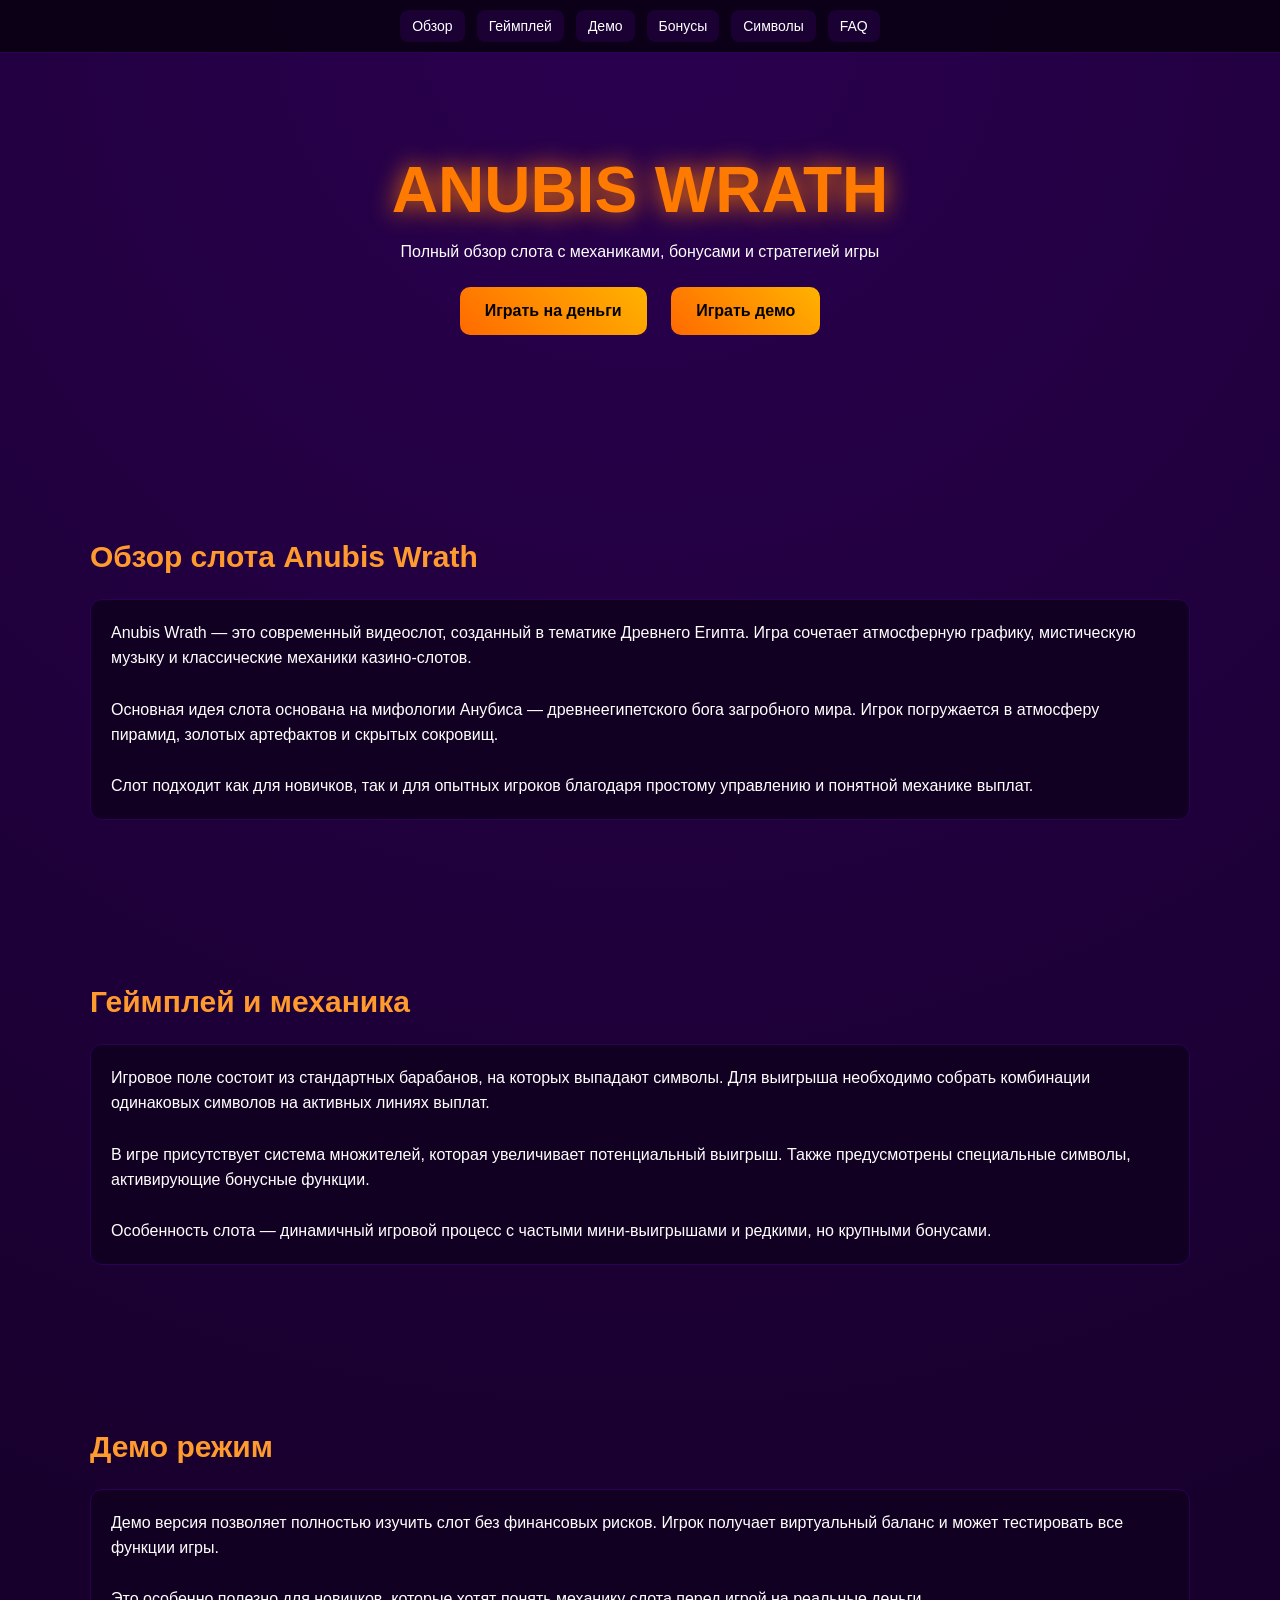
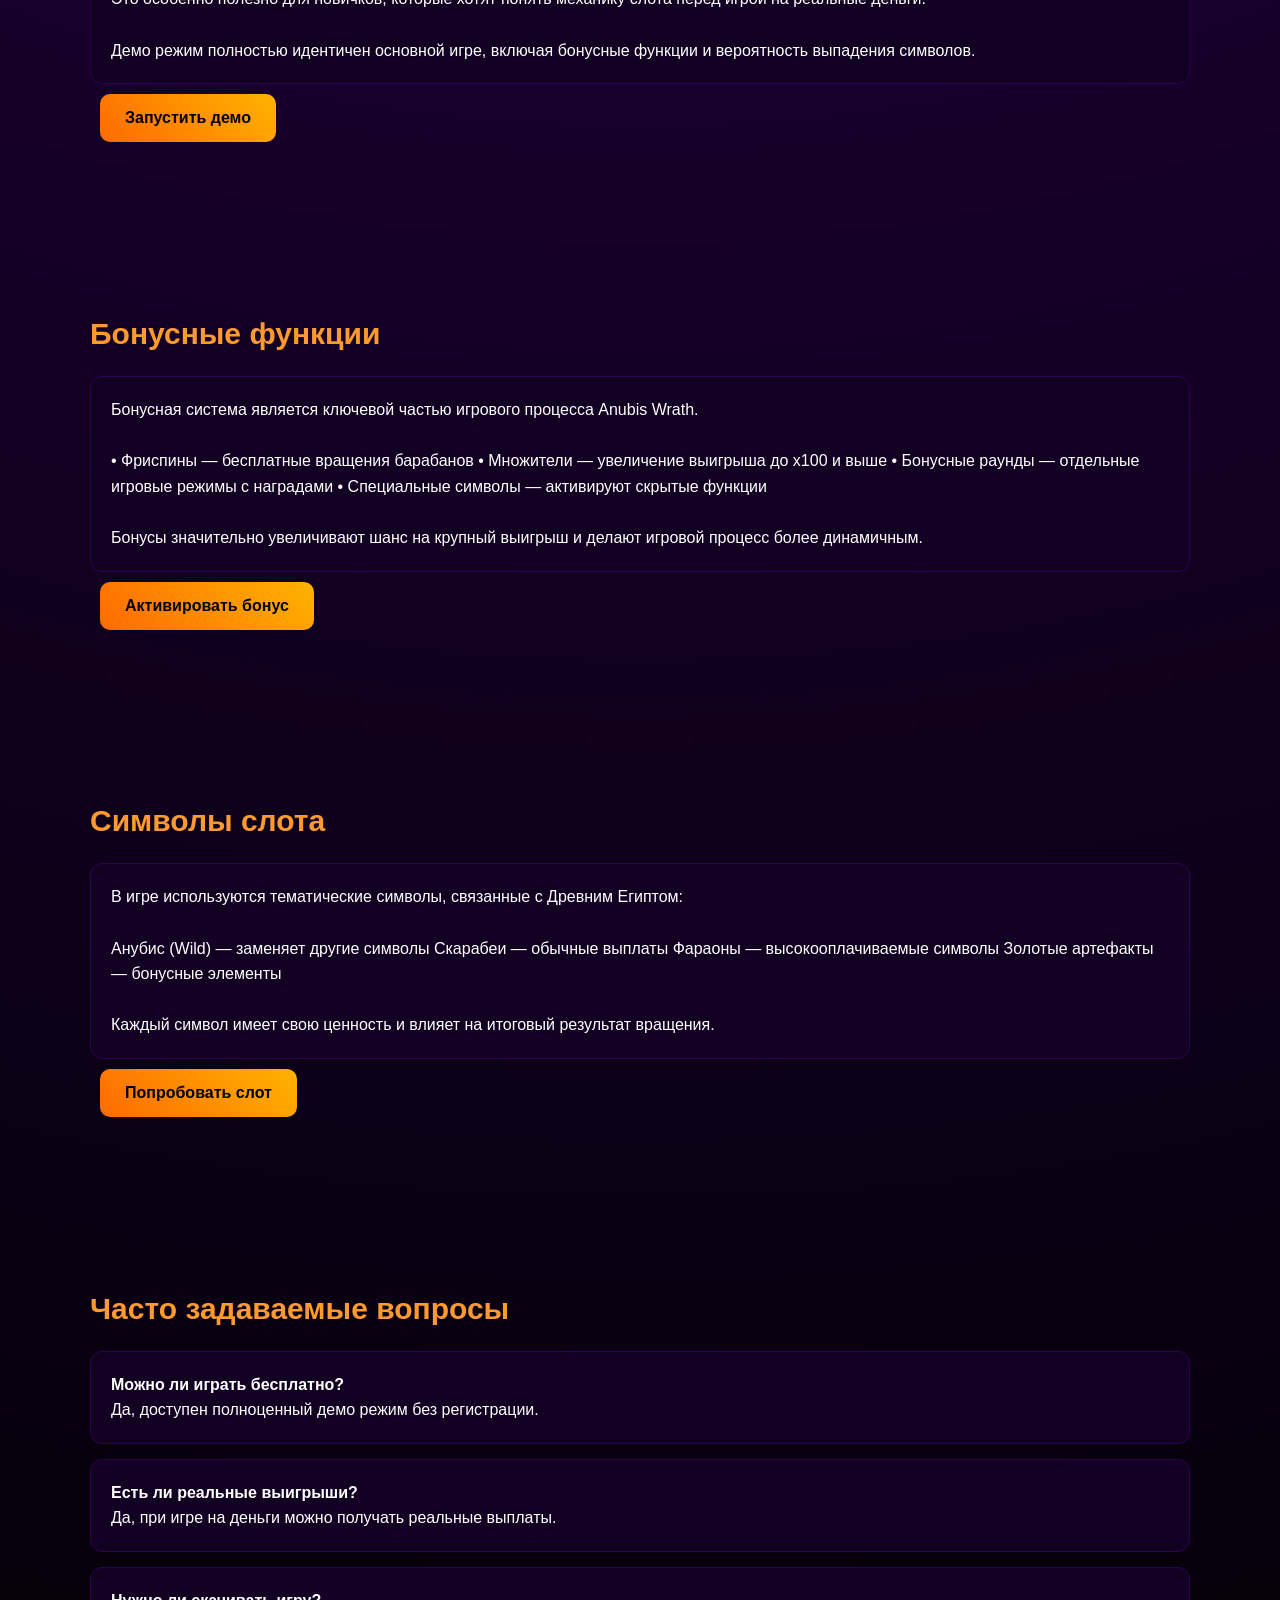
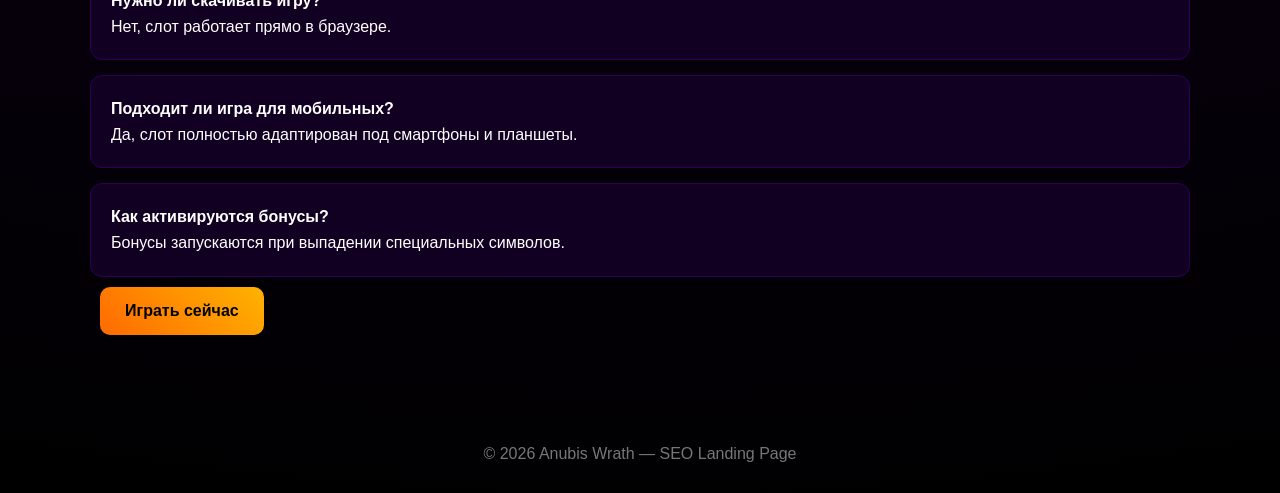
<file: index.html>
<!doctype html>
<html lang="ru">
<head>
  <meta charset="UTF-8" />
  <meta name="viewport" content="width=device-width, initial-scale=1.0"/>

  <title>Anubis Wrath — слот онлайн | Играть демо и на деньги</title>

  <meta name="description" content="Anubis Wrath — онлайн слот в стиле Древнего Египта. Подробный обзор игры, бонусов, символов и механики. Играй демо или на деньги."/>
  <meta name="keywords" content="Anubis Wrath, слот онлайн, играть бесплатно, казино слот, демо слот Египет"/>

  <meta name="robots" content="index, follow"/>

  <style>
    body{
      margin:0;
      font-family:Arial;
      background:radial-gradient(circle at top,#2a004f,#000);
      color:#fff;
    }

    header{
      position:sticky;
      top:0;
      background:#0a0014ee;
      display:flex;
      justify-content:center;
      gap:12px;
      padding:10px;
      border-bottom:1px solid #2d0057;
      flex-wrap:wrap;
    }

    header a{
      color:#fff;
      text-decoration:none;
      padding:8px 12px;
      background:#1a0033;
      border-radius:8px;
      font-size:14px;
    }

    header a:hover{
      background:#ff7a00;
      color:#000;
    }

    .hero{
      text-align:center;
      padding:100px 20px;
    }

    h1{
      font-size:clamp(36px,5vw,80px);
      color:#ff7a00;
      margin:0;
      text-shadow:0 0 25px #ff7a00;
    }

    .btn{
      display:inline-block;
      margin:10px;
      padding:15px 25px;
      background:linear-gradient(45deg,#ff6a00,#ffb300);
      color:#000;
      font-weight:bold;
      text-decoration:none;
      border-radius:10px;
      animation:pulse 1.5s infinite;
    }

    @keyframes pulse{
      0%{box-shadow:0 0 10px #ff6a00;}
      50%{box-shadow:0 0 30px #ffb300;}
      100%{box-shadow:0 0 10px #ff6a00;}
    }

    section{
      max-width:1100px;
      margin:auto;
      padding:70px 20px;
    }

    h2{
      color:#ff9a2f;
      font-size:30px;
    }

    .card{
      background:#120022;
      padding:20px;
      border-radius:12px;
      border:1px solid #2d0057;
      margin-top:15px;
      line-height:1.6;
    }

    footer{
      text-align:center;
      padding:30px;
      color:#777;
    }
  </style>
  <!-- Yandex.Metrika counter -->
<script type="text/javascript">
    (function(m,e,t,r,i,k,a){
        m[i]=m[i]||function(){(m[i].a=m[i].a||[]).push(arguments)};
        m[i].l=1*new Date();
        for (var j = 0; j < document.scripts.length; j++) {if (document.scripts[j].src === r) { return; }}
        k=e.createElement(t),a=e.getElementsByTagName(t)[0],k.async=1,k.src=r,a.parentNode.insertBefore(k,a)
    })(window, document,'script','https://mc.yandex.ru/metrika/tag.js?id=109042011', 'ym');

    ym(109042011, 'init', {ssr:true, webvisor:true, clickmap:true, ecommerce:"dataLayer", referrer: document.referrer, url: location.href, accurateTrackBounce:true, trackLinks:true});
</script>
<noscript><div><img src="https://mc.yandex.ru/watch/109042011" style="position:absolute; left:-9999px;" alt="" /></div></noscript>
<!-- /Yandex.Metrika counter -->
</head>

<body>

<header>
  <a href="#about">Обзор</a>
  <a href="#gameplay">Геймплей</a>
  <a href="#demo">Демо</a>
  <a href="#bonuses">Бонусы</a>
  <a href="#symbols">Символы</a>
  <a href="#faq">FAQ</a>
</header>

<div class="hero">
  <h1>ANUBIS WRATH</h1>
  <p>Полный обзор слота с механиками, бонусами и стратегией игры</p>

  <div>
    <a class="btn" href="https://wndpr.click/r/Riobet/94BCZS">Играть на деньги</a>
    <a class="btn" href="https://wndpr.click/r/Riobet/94BCZS">Играть демо</a>
  </div>
</div>

<!-- ABOUT -->
<section id="about">
  <h2>Обзор слота Anubis Wrath</h2>

  <div class="card">
    Anubis Wrath — это современный видеослот, созданный в тематике Древнего Египта. 
    Игра сочетает атмосферную графику, мистическую музыку и классические механики казино-слотов.

    <br><br>
    Основная идея слота основана на мифологии Анубиса — древнеегипетского бога загробного мира. 
    Игрок погружается в атмосферу пирамид, золотых артефактов и скрытых сокровищ.

    <br><br>
    Слот подходит как для новичков, так и для опытных игроков благодаря простому управлению и понятной механике выплат.
  </div>
</section>

<!-- GAMEPLAY -->
<section id="gameplay">
  <h2>Геймплей и механика</h2>

  <div class="card">
    Игровое поле состоит из стандартных барабанов, на которых выпадают символы. 
    Для выигрыша необходимо собрать комбинации одинаковых символов на активных линиях выплат.

    <br><br>
    В игре присутствует система множителей, которая увеличивает потенциальный выигрыш. 
    Также предусмотрены специальные символы, активирующие бонусные функции.

    <br><br>
    Особенность слота — динамичный игровой процесс с частыми мини-выигрышами и редкими, но крупными бонусами.
  </div>
</section>

<!-- DEMO -->
<section id="demo">
  <h2>Демо режим</h2>

  <div class="card">
    Демо версия позволяет полностью изучить слот без финансовых рисков. 
    Игрок получает виртуальный баланс и может тестировать все функции игры.

    <br><br>
    Это особенно полезно для новичков, которые хотят понять механику слота перед игрой на реальные деньги.

    <br><br>
    Демо режим полностью идентичен основной игре, включая бонусные функции и вероятность выпадения символов.
  </div>

  <a class="btn" href="https://wndpr.click/r/Riobet/94BCZS">Запустить демо</a>
</section>

<!-- BONUSES -->
<section id="bonuses">
  <h2>Бонусные функции</h2>

  <div class="card">
    Бонусная система является ключевой частью игрового процесса Anubis Wrath.

    <br><br>
    • Фриспины — бесплатные вращения барабанов  
    • Множители — увеличение выигрыша до x100 и выше  
    • Бонусные раунды — отдельные игровые режимы с наградами  
    • Специальные символы — активируют скрытые функции  

    <br><br>
    Бонусы значительно увеличивают шанс на крупный выигрыш и делают игровой процесс более динамичным.
  </div>

  <a class="btn" href="https://wndpr.click/r/Riobet/94BCZS">Активировать бонус</a>
</section>

<!-- SYMBOLS -->
<section id="symbols">
  <h2>Символы слота</h2>

  <div class="card">
    В игре используются тематические символы, связанные с Древним Египтом:

    <br><br>
    Анубис (Wild) — заменяет другие символы  
    Скарабеи — обычные выплаты  
    Фараоны — высокооплачиваемые символы  
    Золотые артефакты — бонусные элементы  

    <br><br>
    Каждый символ имеет свою ценность и влияет на итоговый результат вращения.
  </div>

  <a class="btn" href="https://wndpr.click/r/Riobet/94BCZS">Попробовать слот</a>
</section>

<!-- FAQ -->
<section id="faq">
  <h2>Часто задаваемые вопросы</h2>

  <div class="card">
    <b>Можно ли играть бесплатно?</b><br>
    Да, доступен полноценный демо режим без регистрации.
  </div>

  <div class="card">
    <b>Есть ли реальные выигрыши?</b><br>
    Да, при игре на деньги можно получать реальные выплаты.
  </div>

  <div class="card">
    <b>Нужно ли скачивать игру?</b><br>
    Нет, слот работает прямо в браузере.
  </div>

  <div class="card">
    <b>Подходит ли игра для мобильных?</b><br>
    Да, слот полностью адаптирован под смартфоны и планшеты.
  </div>

  <div class="card">
    <b>Как активируются бонусы?</b><br>
    Бонусы запускаются при выпадении специальных символов.
  </div>

  <a class="btn" href="https://wndpr.click/r/Riobet/94BCZS">Играть сейчас</a>
</section>

<footer>
  © 2026 Anubis Wrath — SEO Landing Page
</footer>

</body>
  </html>
</file>
